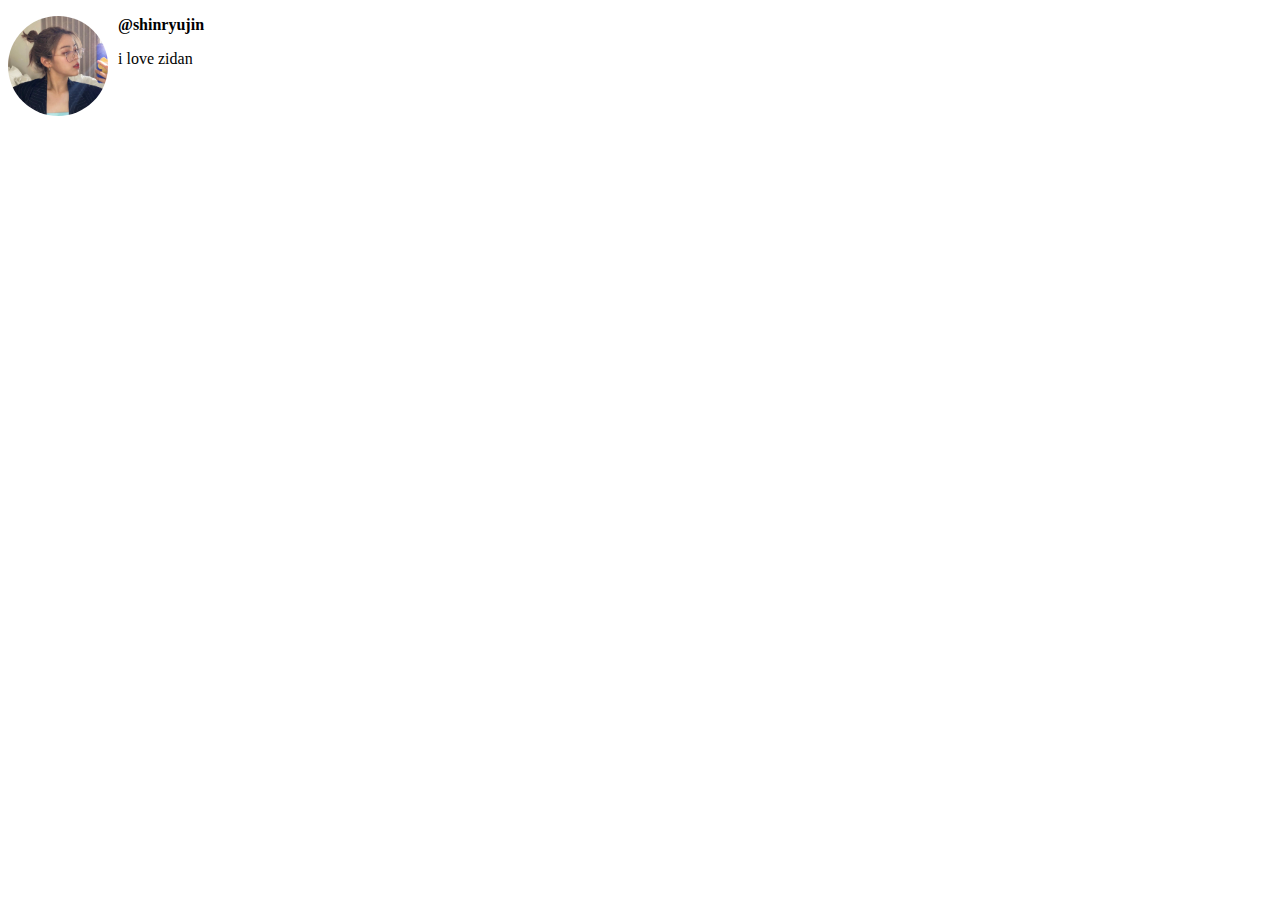
<file: iLearnHTML/index.html>
<!DOCTYPE html>
<html lang="en">
  <head>
    <title>My first page</title>
    <style>
      img {
        width: 100px;
        border-radius: 50px;
        float: left;
        margin-right: 10px;
      }
      .username {
        font-weight: bold;
      }
    </style>
  </head>
  <body>
    <img src="images/ryujin.jpg" alt="can't show images" />
    <p class="username">@shinryujin</p>
    <p>i love zidan</p>
  </body>
</html>
</file>
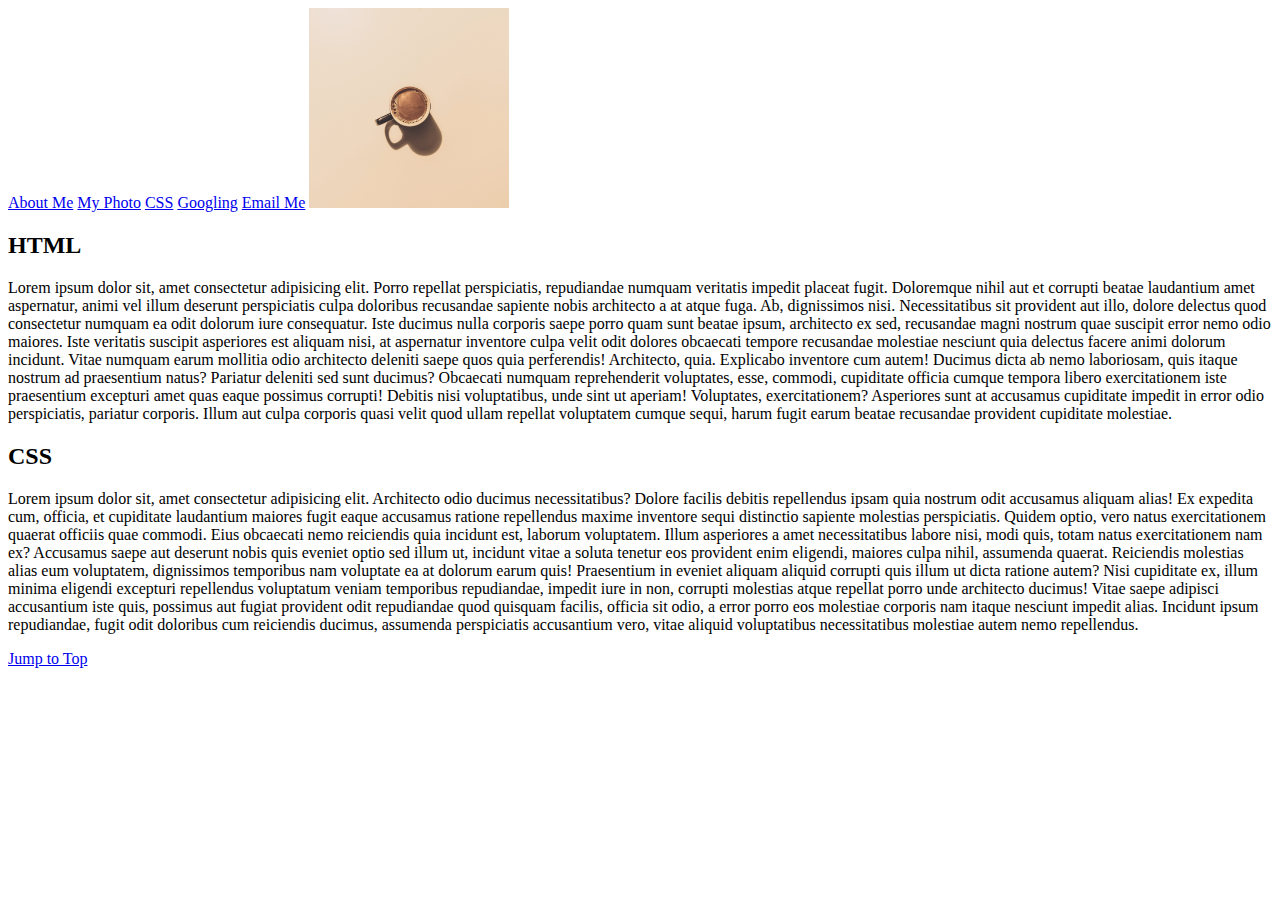
<file: iLearnHTML2/index.html>
<!DOCTYPE html>
<html lang="en">
  <head>
    <meta charset="UTF-8" />
    <meta http-equiv="X-UA-Compatible" content="IE=edge" />
    <meta name="viewport" content="width=device-width, initial-scale=1.0" />
    <meta name="description" content="Zidan Al-Baihaqi's learning HTML" />
    <title>Document</title>
    <style>
      strong {
        color: red;
        font-style: normal;
      }
      img {
        width: 200px;
        height: 200px;
        object-fit: cover;
      }
    </style>
  </head>
  <body>
    <a href="company/about.html">About Me</a>
    <a href="images/aku.jpg" download>My Photo</a>
    <a href="#cssSection">CSS</a>
    <a href="https://google.com/" target="_blank">Googling</a>
    <a href="mailto:zmuhammadzidan@gmail.com">Email Me</a>
    <img src="images/coffee.jpg" alt="an image of a coffee" />
    <h2>HTML</h2>
    <p>
      Lorem ipsum dolor sit, amet consectetur adipisicing elit. Porro repellat
      perspiciatis, repudiandae numquam veritatis impedit placeat fugit.
      Doloremque nihil aut et corrupti beatae laudantium amet aspernatur, animi
      vel illum deserunt perspiciatis culpa doloribus recusandae sapiente nobis
      architecto a at atque fuga. Ab, dignissimos nisi. Necessitatibus sit
      provident aut illo, dolore delectus quod consectetur numquam ea odit
      dolorum iure consequatur. Iste ducimus nulla corporis saepe porro quam
      sunt beatae ipsum, architecto ex sed, recusandae magni nostrum quae
      suscipit error nemo odio maiores. Iste veritatis suscipit asperiores est
      aliquam nisi, at aspernatur inventore culpa velit odit dolores obcaecati
      tempore recusandae molestiae nesciunt quia delectus facere animi dolorum
      incidunt. Vitae numquam earum mollitia odio architecto deleniti saepe quos
      quia perferendis! Architecto, quia. Explicabo inventore cum autem! Ducimus
      dicta ab nemo laboriosam, quis itaque nostrum ad praesentium natus?
      Pariatur deleniti sed sunt ducimus? Obcaecati numquam reprehenderit
      voluptates, esse, commodi, cupiditate officia cumque tempora libero
      exercitationem iste praesentium excepturi amet quas eaque possimus
      corrupti! Debitis nisi voluptatibus, unde sint ut aperiam! Voluptates,
      exercitationem? Asperiores sunt at accusamus cupiditate impedit in error
      odio perspiciatis, pariatur corporis. Illum aut culpa corporis quasi velit
      quod ullam repellat voluptatem cumque sequi, harum fugit earum beatae
      recusandae provident cupiditate molestiae.
    </p>
    <h2 id="cssSection">CSS</h2>
    <p>
      Lorem ipsum dolor sit, amet consectetur adipisicing elit. Architecto odio
      ducimus necessitatibus? Dolore facilis debitis repellendus ipsam quia
      nostrum odit accusamus aliquam alias! Ex expedita cum, officia, et
      cupiditate laudantium maiores fugit eaque accusamus ratione repellendus
      maxime inventore sequi distinctio sapiente molestias perspiciatis. Quidem
      optio, vero natus exercitationem quaerat officiis quae commodi. Eius
      obcaecati nemo reiciendis quia incidunt est, laborum voluptatem. Illum
      asperiores a amet necessitatibus labore nisi, modi quis, totam natus
      exercitationem nam ex? Accusamus saepe aut deserunt nobis quis eveniet
      optio sed illum ut, incidunt vitae a soluta tenetur eos provident enim
      eligendi, maiores culpa nihil, assumenda quaerat. Reiciendis molestias
      alias eum voluptatem, dignissimos temporibus nam voluptate ea at dolorum
      earum quis! Praesentium in eveniet aliquam aliquid corrupti quis illum ut
      dicta ratione autem? Nisi cupiditate ex, illum minima eligendi excepturi
      repellendus voluptatum veniam temporibus repudiandae, impedit iure in non,
      corrupti molestias atque repellat porro unde architecto ducimus! Vitae
      saepe adipisci accusantium iste quis, possimus aut fugiat provident odit
      repudiandae quod quisquam facilis, officia sit odio, a error porro eos
      molestiae corporis nam itaque nesciunt impedit alias. Incidunt ipsum
      repudiandae, fugit odit doloribus cum reiciendis ducimus, assumenda
      perspiciatis accusantium vero, vitae aliquid voluptatibus necessitatibus
      molestiae autem nemo repellendus.
    </p>
    <a href="#">Jump to Top</a>
  </body>
</html>
</file>
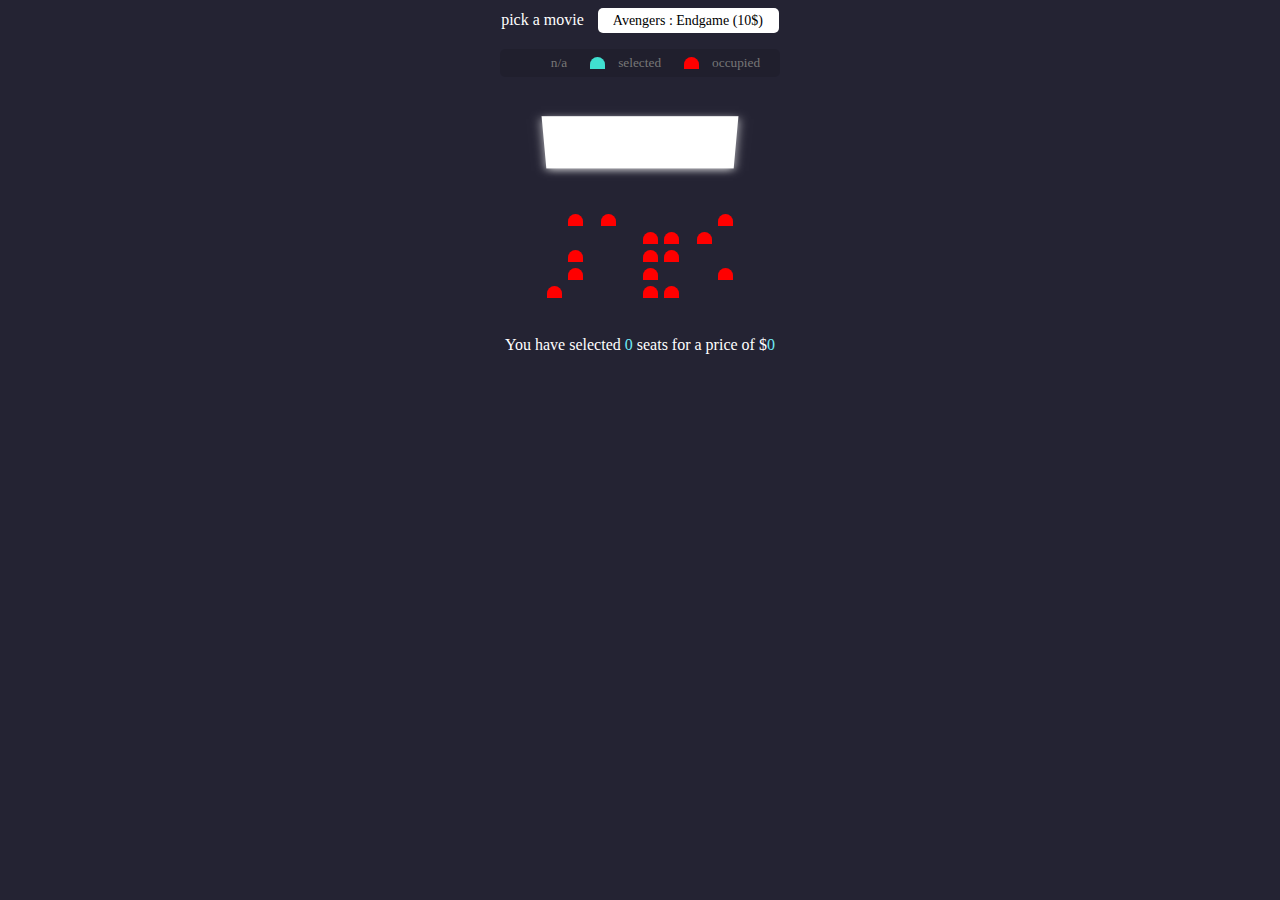
<file: learnBookingSeatLayout/index.html>
<!DOCTYPE html>
<html lang="en">
  <head>
    <meta charset="UTF-8" />
    <meta http-equiv="X-UA-Compatible" content="IE=edge" />
    <meta name="viewport" content="width=device-width, initial-scale=1.0" />
    <title>Movie Seat Booking</title>
    <link rel="stylesheet" href="style.css" />
  </head>
  <body>
    <div class="movieContainer">
      <label>pick a movie</label>
      <select id="Movie">
        <option value="10">Avengers : Endgame (10$)</option>
        <option value="12">La La Land (12$)</option>
        <option value="8">Joker (8$)</option>
        <option value="9">The Batman (9$)</option>
      </select>
    </div>
    <ul class="showCase">
      <li>
        <div class="seat"></div>
        <small>n/a</small>
      </li>
      <li>
        <div class="seat selected"></div>
        <small>selected</small>
      </li>
      <li>
        <div class="seat occupied"></div>
        <small>occupied</small>
      </li>
    </ul>
    <div class="screenContainer">
      <div class="screen"></div>
      <div class="row">
        <div class="seat"></div>
        <div class="seat"></div>
        <div class="seat"></div>
        <div class="seat"></div>
        <div class="seat"></div>
        <div class="seat"></div>
        <div class="seat"></div>
        <div class="seat"></div>
      </div>
      <div class="row">
        <div class="seat"></div>
        <div class="seat occupied"></div>
        <div class="seat occupied"></div>
        <div class="seat"></div>
        <div class="seat"></div>
        <div class="seat"></div>
        <div class="seat"></div>
        <div class="seat occupied"></div>
      </div>
      <div class="row">
        <div class="seat"></div>
        <div class="seat"></div>
        <div class="seat"></div>
        <div class="seat"></div>
        <div class="seat occupied"></div>
        <div class="seat occupied"></div>
        <div class="seat occupied"></div>
        <div class="seat"></div>
      </div>
      <div class="row">
        <div class="seat"></div>
        <div class="seat occupied"></div>
        <div class="seat"></div>
        <div class="seat"></div>
        <div class="seat occupied"></div>
        <div class="seat occupied"></div>
        <div class="seat"></div>
        <div class="seat"></div>
      </div>
      <div class="row">
        <div class="seat"></div>
        <div class="seat occupied"></div>
        <div class="seat"></div>
        <div class="seat"></div>
        <div class="seat occupied"></div>
        <div class="seat"></div>
        <div class="seat"></div>
        <div class="seat occupied"></div>
      </div>
      <div class="row">
        <div class="seat occupied"></div>
        <div class="seat"></div>
        <div class="seat"></div>
        <div class="seat"></div>
        <div class="seat occupied"></div>
        <div class="seat occupied"></div>
        <div class="seat"></div>
        <div class="seat"></div>
      </div>
    </div>
    <p class="text">
      You have selected <span id="count">0</span> seats for a price of $<span
        id="total"
        >0</span
      >
    </p>
    <script src="script.js"></script>
  </body>
</html>
</file>
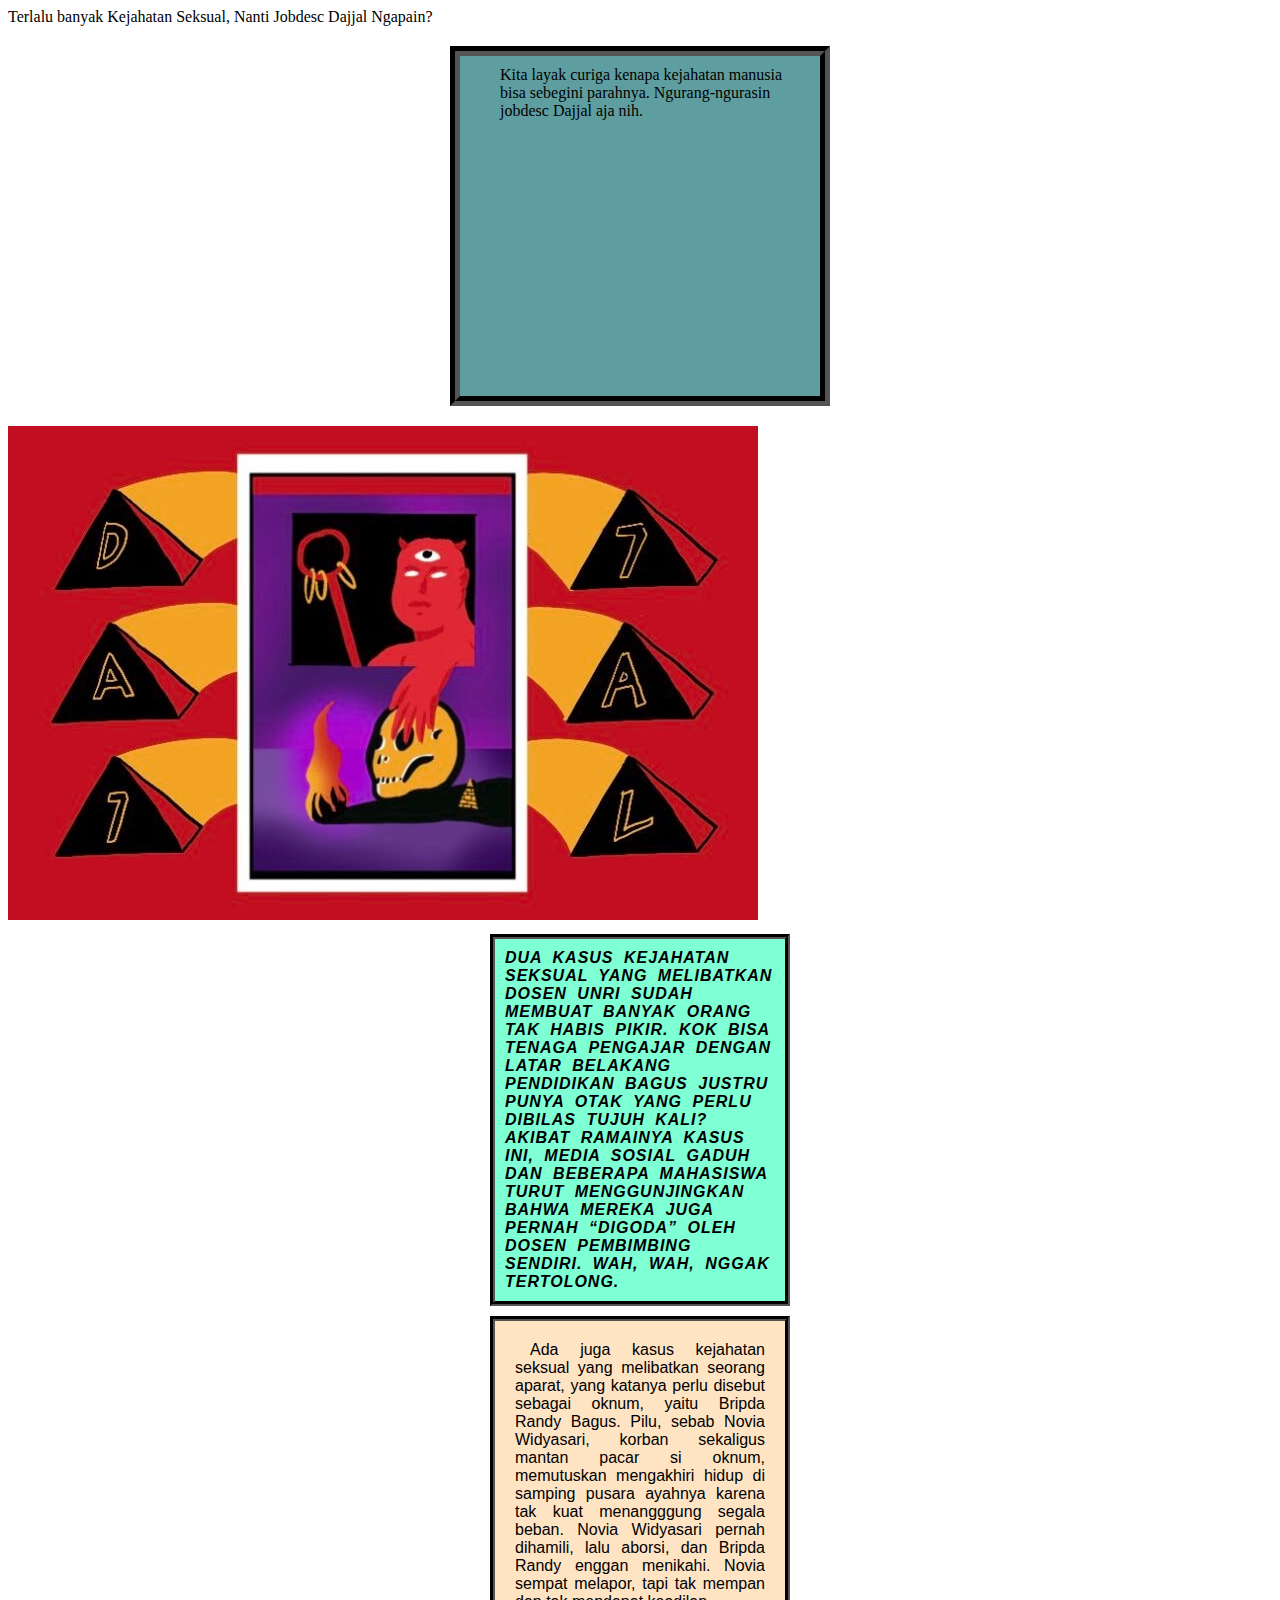
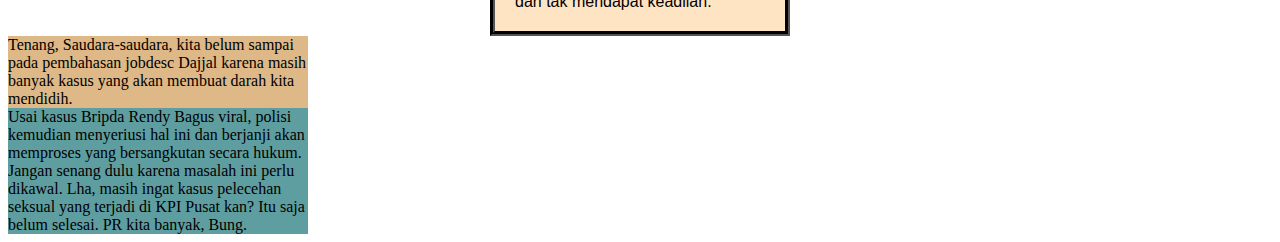
<file: learnDisplay/index.html>
<!DOCTYPE html>
<html lang="en">
  <head>
    <meta charset="UTF-8" />
    <meta http-equiv="X-UA-Compatible" content="IE=edge" />
    <meta name="viewport" content="width=device-width, initial-scale=1.0" />
    <title>Learning About Display</title>
    <style>
      .prolog {
        background-color: cadetblue;
        width: 300px;
        height: 300px;
        margin: 20px auto;
        padding: 10px 20px 30px 40px;
        border: 10px;
        border-color: black;
        border-style: groove;
      }

      .isi div {
        width: 300px;
        box-sizing: border-box;
      }

      .paragraph1 {
        background-color: aquamarine;
        margin: 10px auto;
        padding: 10px;
        border: 5px;
        border-color: black;
        border-style: groove;
        font-family: montserrat, arial;
        font-style: italic;
        font-weight: bolder;
        text-transform: uppercase;
        letter-spacing: 1px;
        word-spacing: 5px;
      }
      .paragraph2 {
        background-color: bisque;
        margin: auto;
        padding: 20px;
        border: 5px;
        border-color: black;
        border-style: groove;
        font-family: arial, verdana;
        text-align: justify;
        text-indent: 15px;
      }
      .paragraph3 {
        background-color: burlywood;
      }
      .paragraph4 {
        background-color: cadetblue;
      }
    </style>
  </head>
  <body>
    <div class="judul">
      Terlalu banyak Kejahatan Seksual, Nanti Jobdesc Dajjal Ngapain?
    </div>
    <div class="prolog">
      Kita layak curiga kenapa kejahatan manusia bisa sebegini parahnya.
      Ngurang-ngurasin jobdesc Dajjal aja nih.
    </div>
    <img src="images/fotoDajjal.jpeg" alt="ilustrasi" />
    <div class="isi">
      <div class="paragraph1">
        Dua kasus kejahatan seksual yang melibatkan dosen UNRI sudah membuat
        banyak orang tak habis pikir. Kok bisa tenaga pengajar dengan latar
        belakang pendidikan bagus justru punya otak yang perlu dibilas tujuh
        kali? Akibat ramainya kasus ini, media sosial gaduh dan beberapa
        mahasiswa turut menggunjingkan bahwa mereka juga pernah “digoda” oleh
        dosen pembimbing sendiri. Wah, wah, nggak tertolong.
      </div>
      <div class="paragraph2">
        Ada juga kasus kejahatan seksual yang melibatkan seorang aparat, yang
        katanya perlu disebut sebagai oknum, yaitu Bripda Randy Bagus. Pilu,
        sebab Novia Widyasari, korban sekaligus mantan pacar si oknum,
        memutuskan mengakhiri hidup di samping pusara ayahnya karena tak kuat
        menangggung segala beban. Novia Widyasari pernah dihamili, lalu aborsi,
        dan Bripda Randy enggan menikahi. Novia sempat melapor, tapi tak mempan
        dan tak mendapat keadilan.
      </div>
      <div class="paragraph3">
        Tenang, Saudara-saudara, kita belum sampai pada pembahasan jobdesc
        Dajjal karena masih banyak kasus yang akan membuat darah kita mendidih.
      </div>
      <div class="paragraph4">
        Usai kasus Bripda Rendy Bagus viral, polisi kemudian menyeriusi hal ini
        dan berjanji akan memproses yang bersangkutan secara hukum. Jangan
        senang dulu karena masalah ini perlu dikawal. Lha, masih ingat kasus
        pelecehan seksual yang terjadi di KPI Pusat kan? Itu saja belum selesai.
        PR kita banyak, Bung.
      </div>
    </div>
  </body>
</html>
</file>
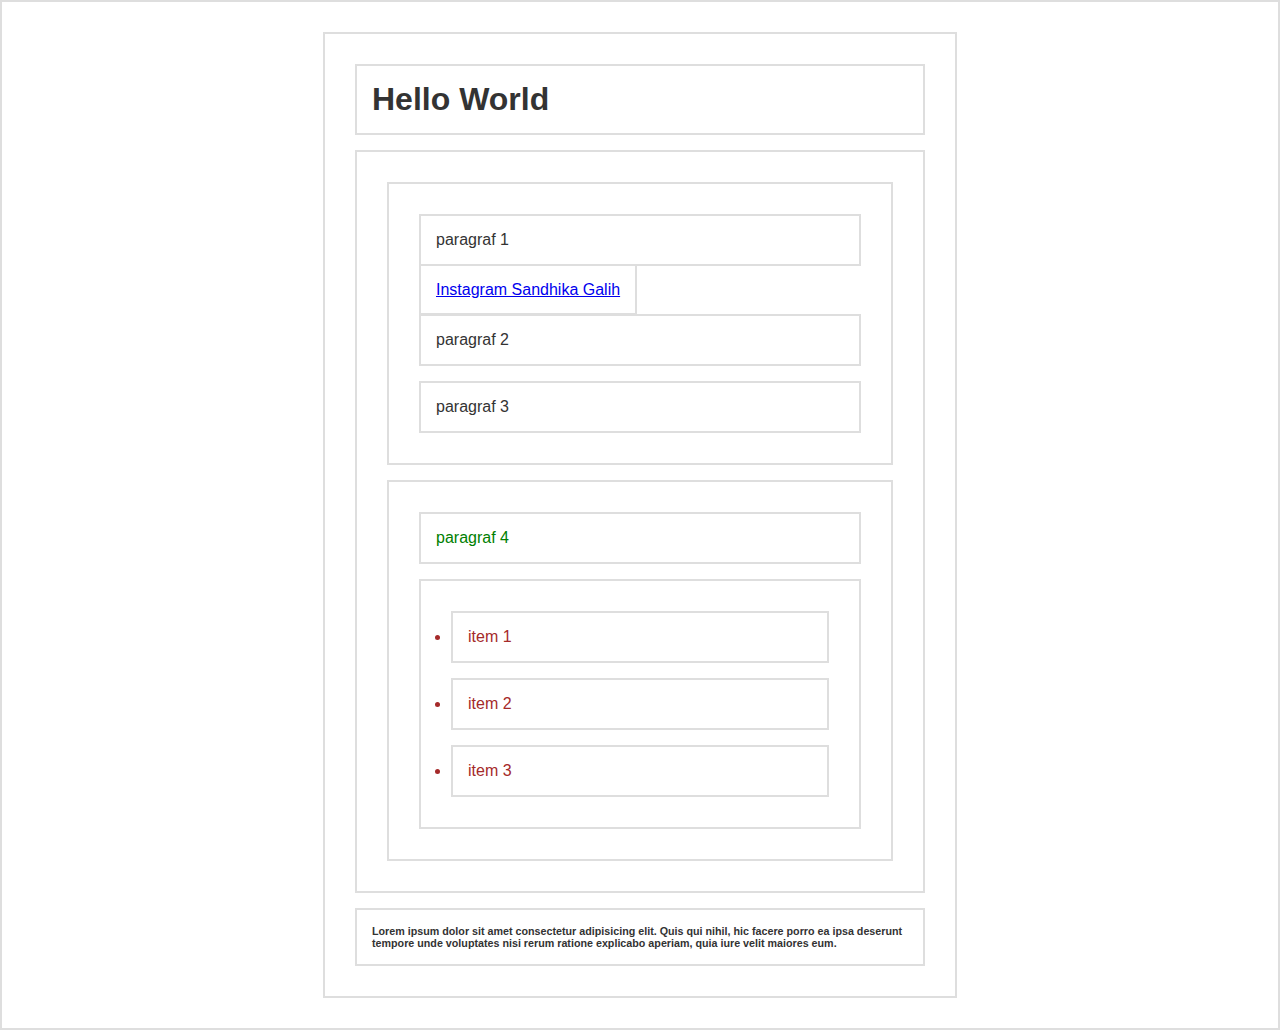
<file: learnDOM/index.html>
<!DOCTYPE html>
<html lang="en">
  <head>
    <meta charset="UTF-8" />
    <title>Dom Selection</title>
    <style>
      * {
        border: 2px solid #dedede;
        padding: 15px;
        margin: 15px;
      }
      html {
        margin: 0;
        padding: 0;
      }
      body {
        max-width: 600px;
        margin: 30px auto;
        font-family: sans-serif;
        color: #333;
      }
      #b p 
      /* maksudnya p dengan id b */ {
        color: green;
      }

      #b li {
        color: brown;
      }
      /* section#b ul li:nth-child(1) {
        background-color: aqua;
      } */
    </style>
  </head>
  <body>
    <h1 id="judul">Hello World</h1>
    <div id="container">
      <section id="a">
        <p class="p1">paragraf 1</p>
        <a href="http://instagram.com/sandhikagalih"
          >Instagram Sandhika Galih</a
        >
        <p class="p2">paragraf 2</p>
        <p class="p3">paragraf 3</p>
      </section>
      <section id="b">
        <p>paragraf 4</p>
        <ul>
          <li>item 1</li>
          <li>item 2</li>
          <li>item 3</li>
        </ul>
      </section>
    </div>
    <h6>
      Lorem ipsum dolor sit amet consectetur adipisicing elit. Quis qui nihil,
      hic facere porro ea ipsa deserunt tempore unde voluptates nisi rerum
      ratione explicabo aperiam, quia iure velit maiores eum.
    </h6>
    <script src="script.js"></script>
  </body>
</html>
</file>
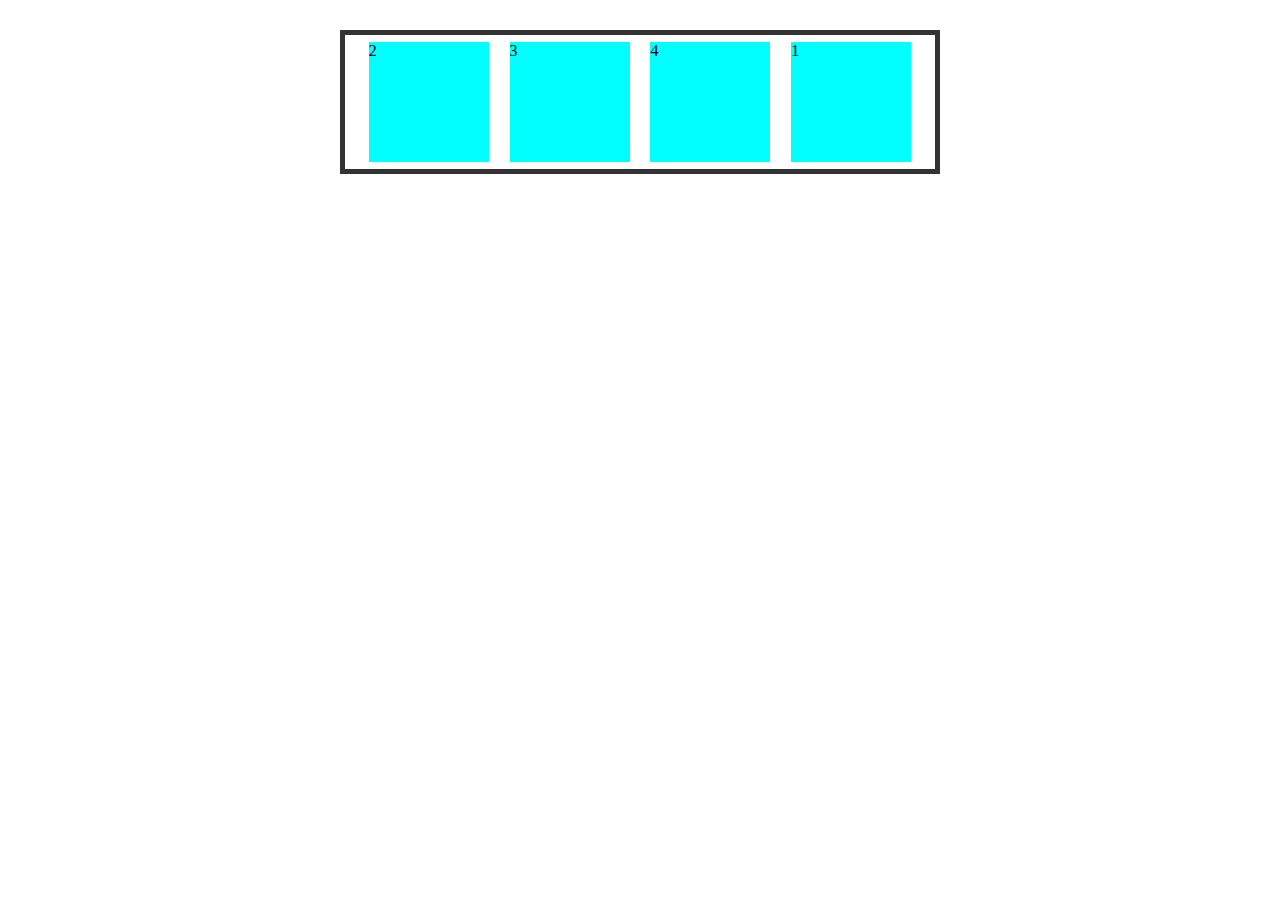
<file: learnFlexBox/index.html>
<!DOCTYPE html>
<html lang="en">
  <head>
    <meta charset="UTF-8" />
    <meta http-equiv="X-UA-Compatible" content="IE=edge" />
    <meta name="viewport" content="width=device-width, initial-scale=1.0" />
    <title>Belajar Flex Box</title>
    <style>
      .container {
        width: 600px;
        border: 5px solid #333;
        margin: 30px auto;
        padding: 5px;
        box-sizing: border-box;
        display: flex;
        flex-direction: row;
        justify-content: space-evenly;
        align-items: center;
      }
      .container div {
        width: 120px;
        height: 120px;
        background-color: aqua;
        margin: 2px;
      }

      .container div.satu {
        order: 2;
      }
    </style>
  </head>
  <body>
    <div class="container">
      <div class="satu">1</div>
      <div class="dua">2</div>
      <div class="tiga">3</div>
      <div class="empat">4</div>
    </div>
  </body>
</html>
</file>
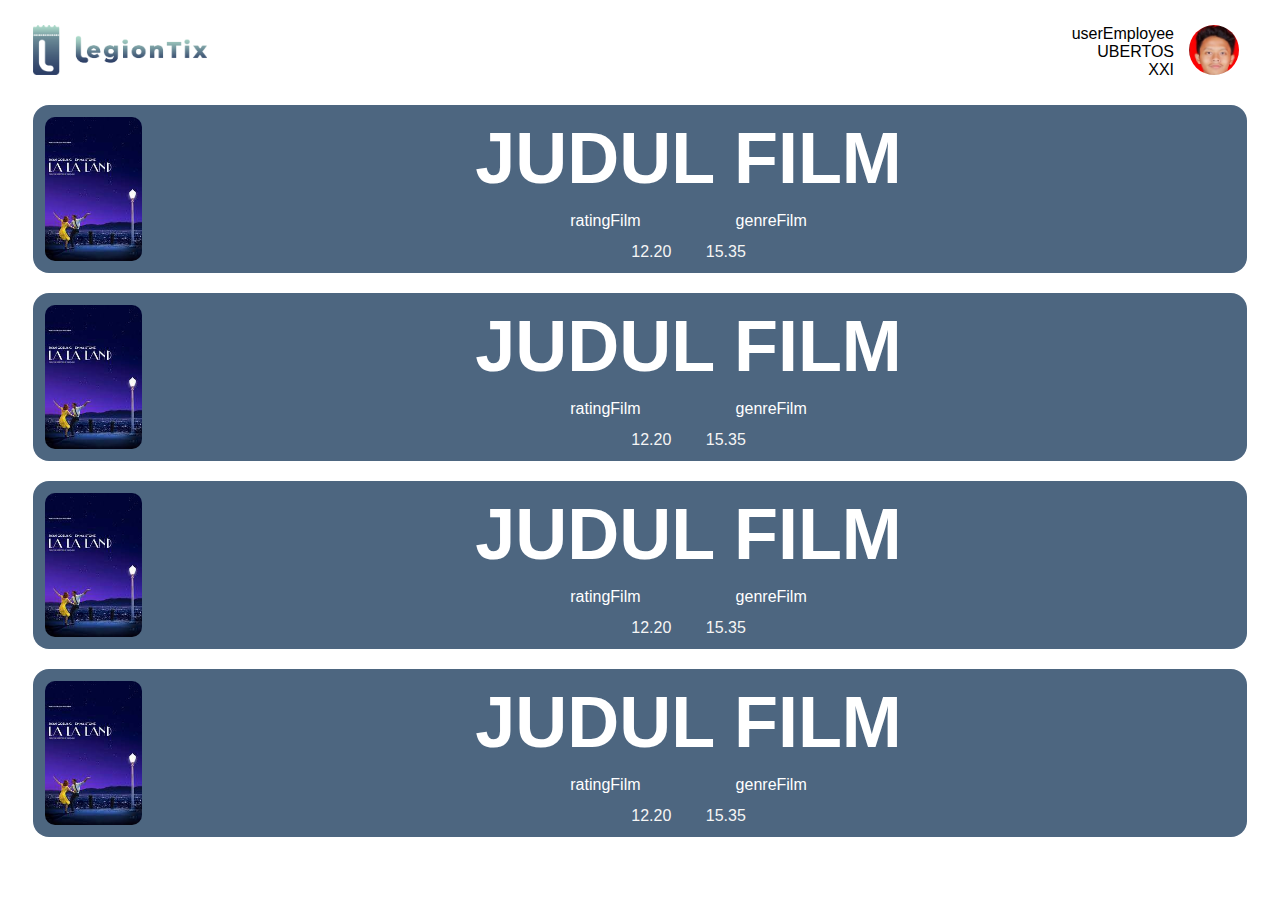
<file: LegionTixEmployee/index.html>
<!DOCTYPE html>
<html lang="id">
  <head>
    <meta charset="UTF-8" />
    <meta http-equiv="X-UA-Compatible" content="IE=edge" />
    <meta name="viewport" content="width=device-width, initial-scale=1.0" />
    <title>LegionTix Employee</title>
    
    <link href="images/LegionTixLogo.png" rel="icon" />
    <link rel="stylesheet" href="style.css">
  </head>
  <body>
    <div class="container">
      <div class="header">
        <img
          class="headerLogo"
          src="images/LegionTix3TypoHeaderWeb.png"
          alt="headerLogo"
        />
        <div class="employeeProfile">
          <div class="textInfoProfile">
            <div class="employeeName">userEmployee</div>
            <div class="bioskopLocation">UBERTOS</div>
            <div class="bioskopCompany">XXI</div>
          </div>
          <img
            class="profilePict"
            src="images/profilePict.jpg"
            alt="profilePict"
          />
        </div>
      </div>
      <div class="filmTayang">
        <ul style="list-style-type: none;">
          <li id="hargaTiket" value="30000">
            <div class="film">
              <div class="filmPoster">
                <img
                class="imgPosterFilm"
                src="images/poster film2.jpg"
                alt="posterFilm2"
              />
              </div>
              <div class="filmInfo">
                <div class="judul">
                  JUDUL FILM
                </div>
                <div class="ratingAndGenre">
                  <div class="ratingFilm">ratingFilm</div>
                  <div class="genreFilm">genreFilm</div>
                </div>
                <div class="jamTayang">
                  <a href="links/seatSelection/seatSelection.html">
                  <div class="showTime" id="1">12.20</div>
                  <div class="showTime" id="2">15.35</div>
                  </a>
                </div>
              </div>
            </div>
          </li>
          
          <li id="hargaTiket" value="30000">
            <div class="film">
              <div class="filmPoster">
                <img
                class="imgPosterFilm"
                src="images/poster film2.jpg"
                alt="posterFilm2"
              />
              </div>
              <div class="filmInfo">
                <div class="judul">
                  JUDUL FILM
                </div>
                <div class="ratingAndGenre">
                  <div class="ratingFilm">ratingFilm</div>
                  <div class="genreFilm">genreFilm</div>
                </div>
                <div class="jamTayang">
                  <a href="links/seatSelection/seatSelection.html">
                  <div class="showTime" id="1">12.20</div>
                  <div class="showTime" id="2">15.35</div>
                  </a>
                </div>
              </div>
            </div>
          </li>
  
          <li id="hargaTiket" value="30000">
            <div class="film">
              <div class="filmPoster">
                <img
                class="imgPosterFilm"
                src="images/poster film2.jpg"
                alt="posterFilm2"
              />
              </div>
              <div class="filmInfo">
                <div class="judul">
                  JUDUL FILM
                </div>
                <div class="ratingAndGenre">
                  <div class="ratingFilm">ratingFilm</div>
                  <div class="genreFilm">genreFilm</div>
                </div>
                <div class="jamTayang">
                  <a href="links/seatSelection/seatSelection.html">
                  <div class="showTime" id="1">12.20</div>
                  <div class="showTime" id="2">15.35</div>
                  </a>
                </div>
              </div>
            </div>
          </li>
  
          <li id="hargaTiket" value="30000">
            <div class="film">
              <div class="filmPoster">
                <img
                class="imgPosterFilm"
                src="images/poster film2.jpg"
                alt="posterFilm2"
              />
              </div>
              <div class="filmInfo">
                <div class="judul">
                  JUDUL FILM
                </div>
                <div class="ratingAndGenre">
                  <div class="ratingFilm">ratingFilm</div>
                  <div class="genreFilm">genreFilm</div>
                </div>
                <div class="jamTayang">
                  <a href="links/seatSelection/seatSelection.html">
                  <div class="showTime" id="1">12.20</div>
                  <div class="showTime" id="2">15.35</div>
                  </a>
                </div>
              </div>
            </div>
          </li>
        </ul>
        
      </div>
    </body>
    </div>
</html>
</file>
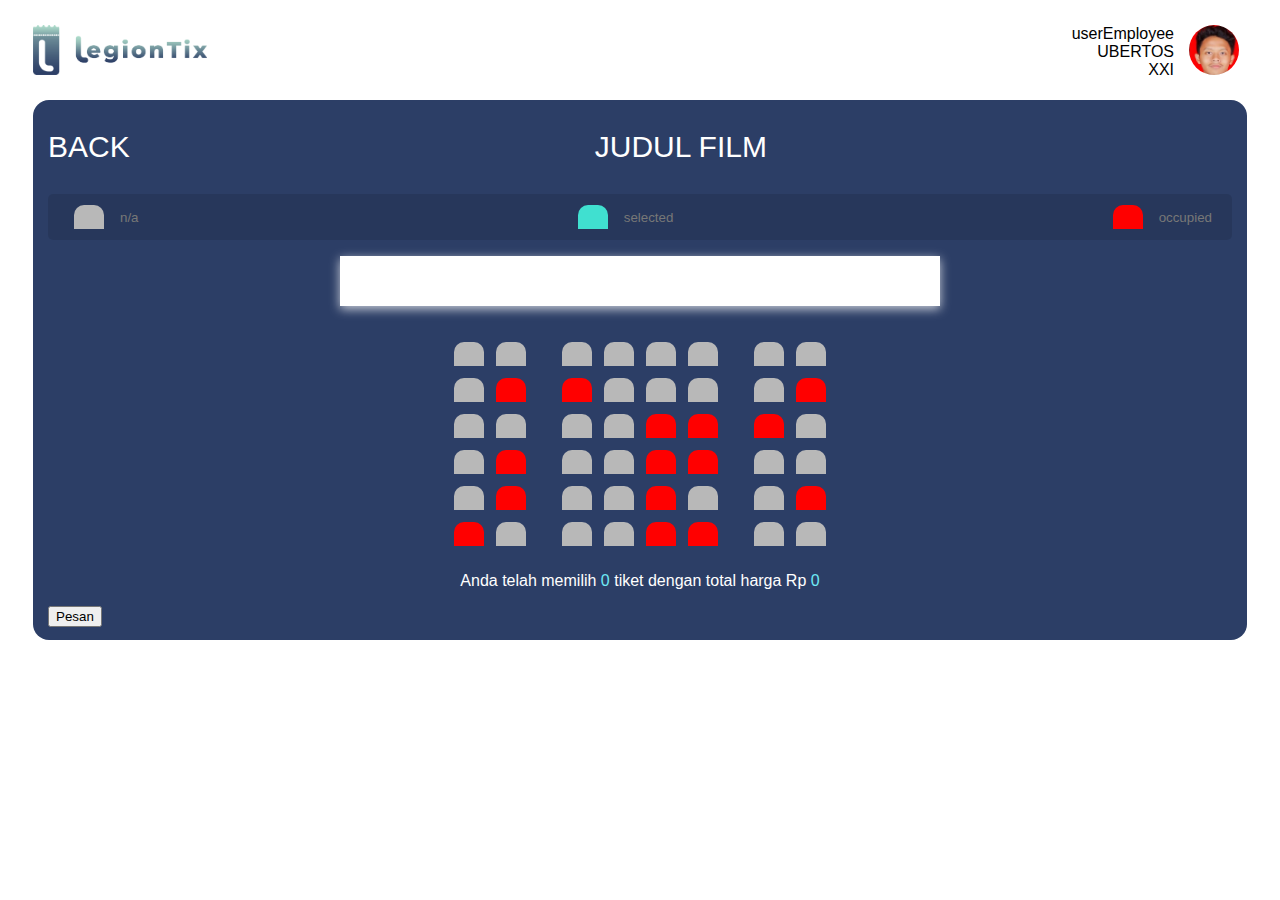
<file: LegionTixEmployee/links/seatSelection/seatSelection.html>
<!DOCTYPE html>
<html lang="en">
  <head>
    <meta charset="UTF-8" />
    <meta http-equiv="X-UA-Compatible" content="IE=edge" />
    <meta name="viewport" content="width=device-width, initial-scale=1.0" />
    <title>Seat Selection</title>
    <link rel="stylesheet" href="style.css" />
  </head>
  <body>
    <div class="container">
      <div class="header">
        <img
          class="headerLogo"
          src="../../images/LegionTix3TypoHeaderWeb.png"
          alt="headerLogo"
        />
        <div class="employeeProfile">
          <div class="textInfoProfile">
            <div class="employeeName">userEmployee</div>
            <div class="bioskopLocation">UBERTOS</div>
            <div class="bioskopCompany">XXI</div>
          </div>
          <img
            class="profilePict"
            src="../../images/profilePict.jpg"
            alt="profilePict"
          />
        </div>
      </div>
      <div class="seatSelect">
        <div class="seatSelectNavigation">
          <a href="../../index.html" class="backButton">BACK</a>
          <div class="judul">JUDUL FILM</div>
        </div>
        <div class="seatsScreen">
          <ul class="showCase">
            <li>
              <div class="seat"></div>
              <small>n/a</small>
            </li>
            <li>
              <div class="seat selected"></div>
              <small>selected</small>
            </li>
            <li>
              <div class="seat occupied"></div>
              <small>occupied</small>
            </li>
          </ul>
          <div class="screenContainer">
            <div class="screen"></div>
            <div class="row">
              <div class="seat"></div>
              <div class="seat"></div>
              <div class="seat"></div>
              <div class="seat"></div>
              <div class="seat"></div>
              <div class="seat"></div>
              <div class="seat"></div>
              <div class="seat"></div>
            </div>
            <div class="row">
              <div class="seat"></div>
              <div class="seat occupied"></div>
              <div class="seat occupied"></div>
              <div class="seat"></div>
              <div class="seat"></div>
              <div class="seat"></div>
              <div class="seat"></div>
              <div class="seat occupied"></div>
            </div>
            <div class="row">
              <div class="seat"></div>
              <div class="seat"></div>
              <div class="seat"></div>
              <div class="seat"></div>
              <div class="seat occupied"></div>
              <div class="seat occupied"></div>
              <div class="seat occupied"></div>
              <div class="seat"></div>
            </div>
            <div class="row">
              <div class="seat"></div>
              <div class="seat occupied"></div>
              <div class="seat"></div>
              <div class="seat"></div>
              <div class="seat occupied"></div>
              <div class="seat occupied"></div>
              <div class="seat"></div>
              <div class="seat"></div>
            </div>
            <div class="row">
              <div class="seat"></div>
              <div class="seat occupied"></div>
              <div class="seat"></div>
              <div class="seat"></div>
              <div class="seat occupied"></div>
              <div class="seat"></div>
              <div class="seat"></div>
              <div class="seat occupied"></div>
            </div>
            <div class="row">
              <div class="seat occupied"></div>
              <div class="seat"></div>
              <div class="seat"></div>
              <div class="seat"></div>
              <div class="seat occupied"></div>
              <div class="seat occupied"></div>
              <div class="seat"></div>
              <div class="seat"></div>
            </div>
          </div>
          <p class="text">
            Anda telah memilih <span id="count">0</span> tiket dengan total
            harga Rp
            <span id="total">0</span>
          </p>
        </div>
        <!-- Trigger/Open The Modal -->
    <button id="myBtn">Pesan</button>

    <!-- The Modal -->
    <div id="myModal" class="modal">
      <!-- Modal content -->
      <div class="modal-content">
        <span class="close">&times;</span>
        <div class="modalPembayaran">
          <div class="judulModalPembayaran">REKAP PEMESANAN TIKET</div>
        <div class="isiModalPembayaran">anda telah memesan 
          <span id="count">0</span> tiket untuk seat di 
          <span id="seatTerpilih">A0-A0</span> dengan total pembayaran
          <span class="totalHarga">0000</span>. Klik konfirmasi untuk mengkonfirmasi pesanan anda.</div>
        </div>
        <button class="confirmButton">Konfirmasi</button>
      </div>
    </div>
          </div>
        </div>
      </div>
    </div>
    <script src="script.js"></script>
  </body>
</html>
</file>
<file: learnBookingSeatLayout/style.css>
* {
  box-sizing: border-box;
  font-family: montserrat;
}

body {
  background-color: #242333;
  display: flex;
  flex-direction: column;
  color: white;
  align-items: center;
  justify-content: center;
  height: 100%;
}

.seat {
  height: 12px;
  width: 15px;
  margin: 3px;
  border-top-left-radius: 10px;
  border-top-right-radius: 10px;
}

.row {
  display: flex;
}

.movieContainer select {
  background-color: white;
  border: 0;
  border-radius: 5px;
  font-size: 14px;
  margin-left: 10px;
  padding: 5px 15px 5px 15px;
  -moz-appearance: none;
  -webkit-appearance: none;
  appearance: none;
}

.seat.selected {
  background-color: turquoise;
}

.seat.occupied {
  background-color: red;
}

.seat:nth-of-type(2) {
  margin-right: 15px;
}

.seat:nth-last-of-type(2) {
  margin-left: 15px;
}

.seat:not(.occupied):hover {
  cursor: pointer;
  transform: scale(1.2);
}

.showcase .seat:not(.occupied):hover {
  cursor: default;
  transform: scale(1);
}

.showCase {
  background-color: rgba(0, 0, 0, 0.1);
  padding: 5px 10px;
  border-radius: 5px;
  color: #777;
  list-style-type: none;
  display: flex;
  justify-content: space-between;
}

.showCase li {
  display: flex;
  align-items: center;
  justify-content: center;
  margin: 0 10px;
}

.showCase li small {
  margin-left: 10px;
}

.screen {
  background-color: white;
  height: 70px;
  width: 100%;
  margin: 15px 0;
  transform: rotateX(-45deg);
  box-shadow: 0 3px 10px rgba(255, 255, 255, 0.75);
}

.screenContainer {
  perspective: 1000px;
  margin-bottom: 30px;
}
p.text {
  margin: 5px 0;
}

p.text span {
  color: #6feaf6;
}
</file>
<file: LegionTixEmployee/style.css>
.container {
  margin: 25px;
  font-family: "Montserrat", sans-serif;
}
.header {
  width: 100%;
  height: 50px;
}
.headerLogo {
  float: left;
  height: 100%;
}
.employeeProfile {
  float: right;
  width: 247px;
  height: 100%;
  display: flex;
}
.textInfoProfile {
  width: 174px;
  height: 100%;
  text-align: right;
  display: flex;
  flex-direction: column;
  justify-content: space-evenly;
  margin-right: 15px;
}

.profilePict {
  height: 100%;
  border-radius: 90px;
}

.filmTayang {
  margin-top: 30px;
  display: flex;
  flex-direction: column;
}

ul {
  list-style: none;
  margin-block-start: 0;
  margin-block-end: 0;
  padding-inline-start: 0;
}

.film {
  display: flex;
  flex-direction: row;
  background-color: #4d6680;
  border-radius: 16px;
  width: 100%;
  height: 168px;
  padding: 12px;
  margin-bottom: 20px;
  color: white;
  box-sizing: border-box;
}

.filmPoster {
  display: inline-block;
  height: 100%;
}

.imgPosterFilm {
  height: 100%;
  border-radius: 10px;
}

.filmInfo {
  display: flex;
  flex-direction: column;
  justify-content: space-between;
  margin-left: auto;
  margin-right: auto;
}

.judul {
  font-size: 72px;
  text-transform: uppercase;
  font-weight: 600;
}

.ratingAndGenre {
  width: 100%;
  display: flex;
  justify-content: space-evenly;
}

.ratingFilm {
  display: inline-block;
}

.genreFilm {
  display: inline-block;
}

.jamTayang {
  width: 100%;
  display: flex;
  justify-content: space-evenly;
}

a {
  text-decoration: none;
}

.showTime {
  display: inline-block;
  color: whitesmoke;
  margin-right: 15px;
  margin-left: 15px;
}
</file>
<file: LegionTixEmployee/links/seatSelection/style.css>
.container {
  margin: 25px;
  font-family: "Montserrat", sans-serif;
  box-sizing: border-box;
}
.header {
  width: 100%;
  height: 50px;
}
.headerLogo {
  float: left;
  height: 100%;
}
.employeeProfile {
  float: right;
  width: 247px;
  height: 100%;
  display: flex;
}
.textInfoProfile {
  width: 174px;
  height: 100%;
  text-align: right;
  display: flex;
  flex-direction: column;
  justify-content: space-evenly;
  margin-right: 15px;
}

.profilePict {
  height: 100%;
  border-radius: 90px;
}

.seatSelect {
  width: 100%;
  height: 540px;
  box-sizing: border-box;
  background-color: #2c3e66;
  border-radius: 16px;
  margin-top: 25px;
  color: white;
  padding: 15px;
}

.seatSelectNavigation {
  width: 100%;
  height: 63px;
  display: flex;
  justify-content: space-evenly;
  font-size: 30px;
  font-weight: 500;
}

.backButton {
  float: left;
  margin-top: auto;
  margin-bottom: auto;
  text-decoration: none;
  color: white;
}

.judul {
  margin: auto;
}

.seat {
  height: 24px;
  width: 30px;
  margin: 6px;
  border-top-left-radius: 10px;
  border-top-right-radius: 10px;
  background-color: #b8b8b8;
}

.row {
  display: flex;
  justify-content: center;
}

.seat.selected {
  background-color: turquoise;
}

.seat.occupied {
  background-color: red;
}

.seat:nth-of-type(2) {
  margin-right: 30px;
}

.seat:nth-last-of-type(2) {
  margin-left: 30px;
}

.seat:not(.occupied):hover {
  cursor: pointer;
  transform: scale(1.2);
}

.showcase .seat:not(.occupied):hover {
  cursor: default;
  transform: scale(1);
}

.showCase {
  background-color: rgba(0, 0, 0, 0.1);
  padding: 5px 10px;
  border-radius: 5px;
  color: #777;
  list-style-type: none;
  display: flex;
  justify-content: space-between;
}

.showCase li {
  display: flex;
  align-items: center;
  justify-content: center;
  margin: 0 10px;
}

.showCase li small {
  margin-left: 10px;
}

.screen {
  background-color: white;
  height: 50px;
  width: 600px;
  margin-top: 15px;
  margin-bottom: 30px;
  margin-right: auto;
  margin-left: auto;

  /* transform: rotateX(-90deg); */
  box-shadow: 0 3px 10px rgba(255, 255, 255, 0.75);
}

.screenContainer {
  perspective: 1000px;
  margin-bottom: 20px;
}
p.text {
  text-align: center;
}

p.text span {
  color: #6feaf6;
}

.modal {
  display: none; /*hidden by default*/
  position: fixed; /*stay in place*/
  z-index: 1; /*layernya di atas*/
  left: 0;
  top: 0;
  width: 100%;
  height: 100%;
  overflow: auto; /*auto scroll*/
  background-color: rgb(0, 0, 0); /* Fallback color */
  background-color: rgba(0, 0, 0, 0.4); /* Black w/ opacity */
}

.modal-content {
  background-color: #fefefe;
  margin: 15% auto; /*atas bawah 15%, horizotal di tengah*/
  padding: 20px;
  border: 1px solid #888;
  width: 80%;
}

.modalPembayaran {
  color: #2c3e66;
}

.close {
  color: #aaa;
  float: right;
  font-size: 28px;
  font-weight: bold;
}

.close:hover,
.close:focus {
  color: black;
  text-decoration: none;
  cursor: pointer;
}

.modalPembayaran .judulModalPembayaran {
  text-align: center;
  margin-bottom: 10px;
}

.confirmButton {
  margin: 8px auto;
}
</file>
